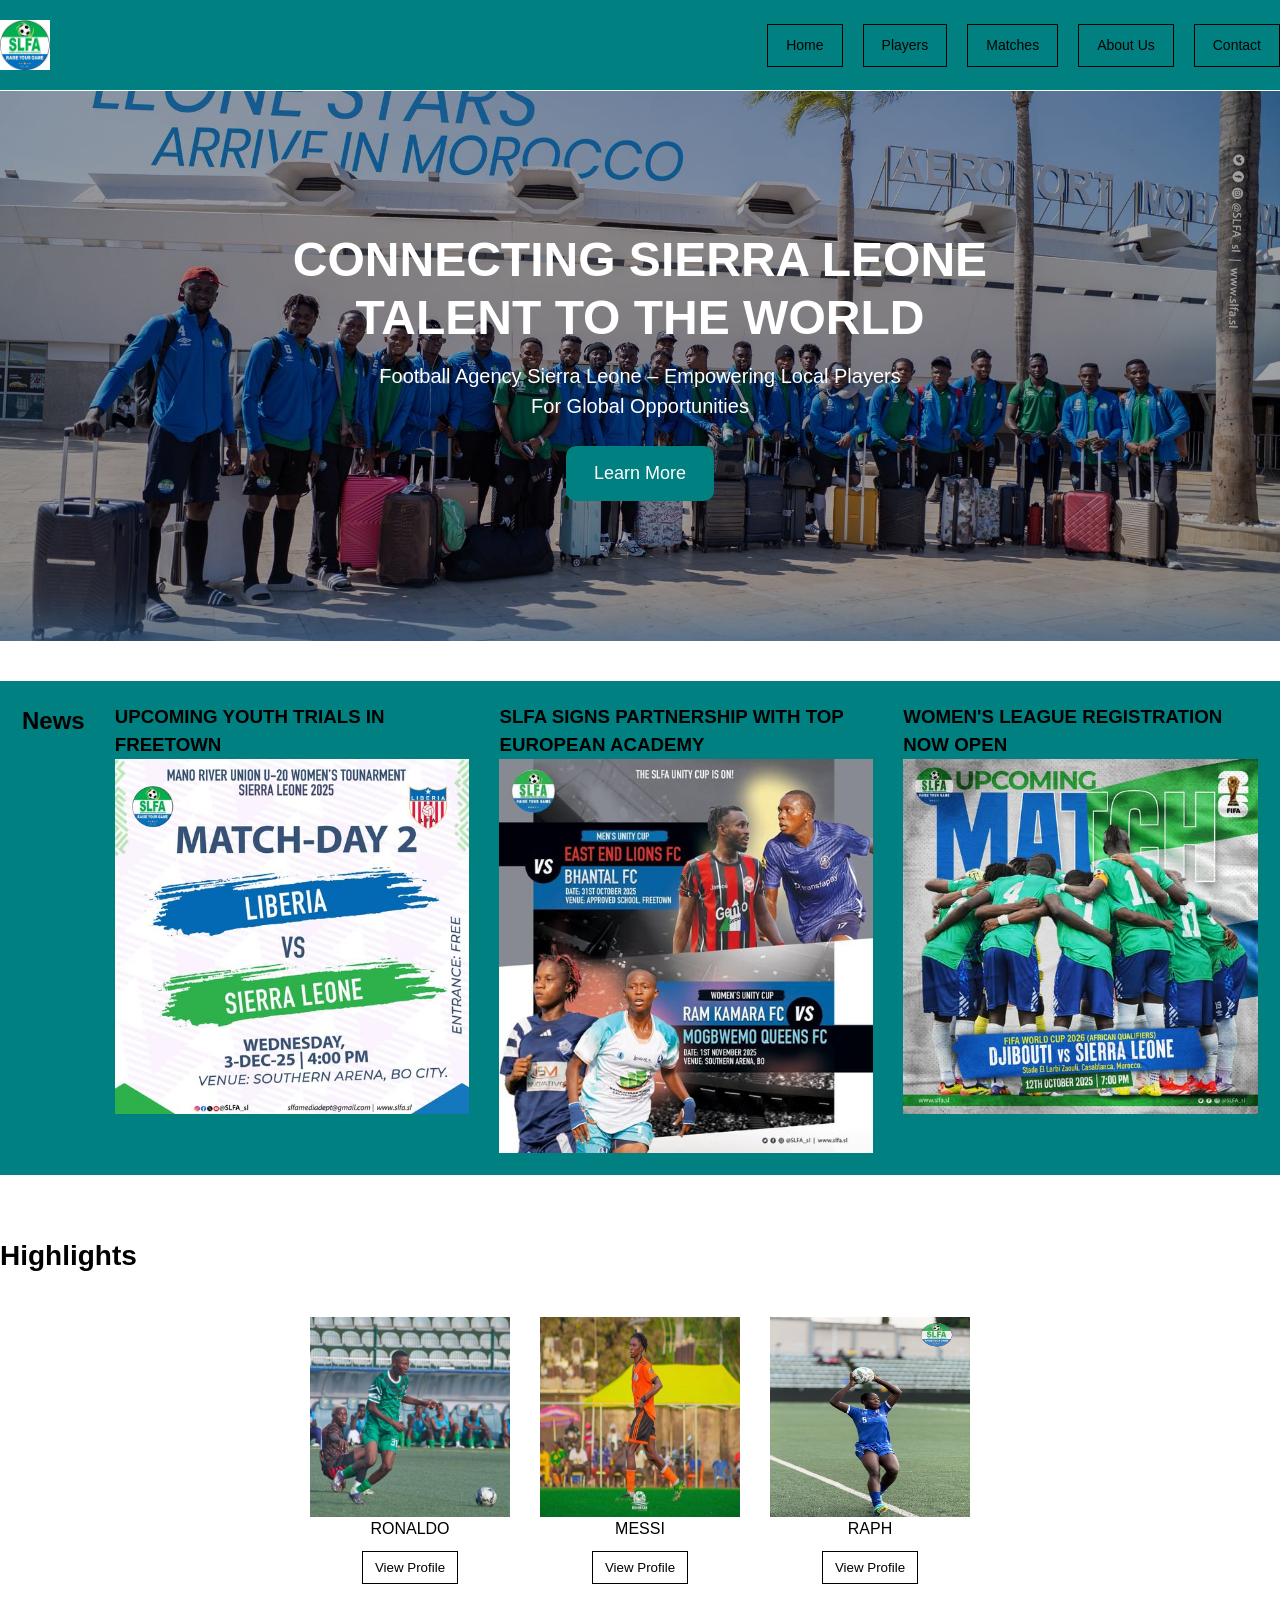
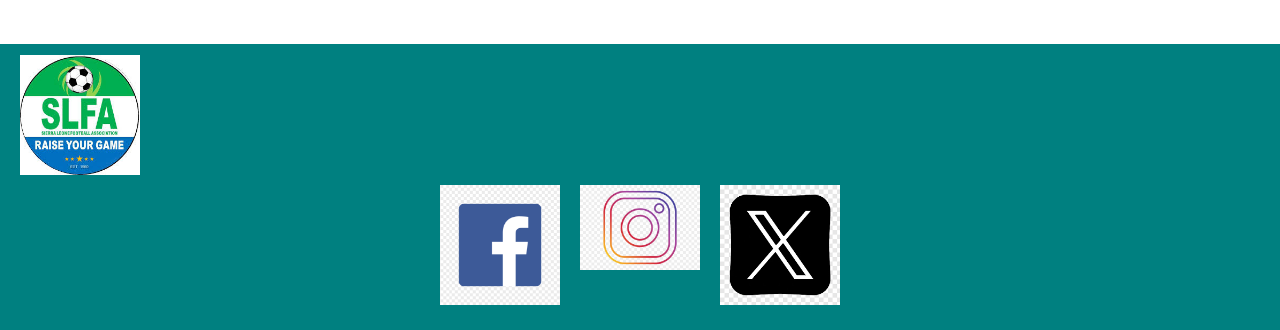
<file: index.html>
<!DOCTYPE html>
<html lang="en">
<head>
    <meta charset="UTF-8">
    <meta name="viewport" content="width=device-width, initial-scale=1.0">
    <title>SLFA – Home</title>
    <link rel="stylesheet" href="style.css">
</head>
<body>

    
    <header class="navbar">
        <div class="logo">
            <img src="images/SLFA LOGO.jpeg" alt="SLFA Logo">
        </div>

        <nav>
            <ul class="nav-links">
                <li><a href="index.html">Home</a></li>
                <li><a href="players.html">Players</a></li>
                <li><a href="matches.html">Matches</a></li>
                <li><a href="about.html">About Us</a></li>
                <li><a href="contact.html">Contact</a></li>
            </ul>
        </nav>
    </header>

    
    <section class="hero">
        <div class="hero-overlay"> </div>

        <img src="images/Hero SLFA.jpeg" class="hero-img" />
        <div class="hero-content">
        <h1>CONNECTING SIERRA LEONE TALENT TO THE WORLD</h1>
        <p>Football Agency Sierra Leone – Empowering Local Players<br>
        For Global Opportunities</p>

    <a href="about.html" class="hero-btn">Learn More</a>
      </div>
    </section>

    
    <section class="news-section">
        <h2>News</h2>

        <div class="news-card">
        <h3>UPCOMING YOUTH TRIALS IN FREETOWN</h3>
        <img src="images/MATCH 1.jpg" alt="news Image">
    </div>

    <div class="news-card">
        <h3>SLFA SIGNS PARTNERSHIP WITH  TOP EUROPEAN ACADEMY</h3>
        <img src="images/MATCH 2.jpg" alt="news Image">
    </div>

    <div class="news-card">
        <h3>WOMEN'S LEAGUE REGISTRATION NOW OPEN</h3>
        <img src="images/MATCH 3.jpg" alt="news Image">
    </div>

</section>

    
    <section class="highlights">
        <h2>Highlights</h2>

        <div class="highlight-grid">

            <div class="player-card">
                <img src="images/Highlight 1.jpg" alt="Player">
                <p>RONALDO</p>
                <button>View Profile</button>
            </div>

            <div class="player-card">
                <img src="images/Highlight 2.jpg" alt="Player">
                <p>MESSI</p>
                <button>View Profile</button>
            </div>

            <div class="player-card">
                <img src="images/Highlight 3.jpg" alt="Player">
                <p>RAPH</p>
                <button>View Profile</button>
            </div>

        </div>
    </section>

    
    <footer class="footer">
        <div class="footer-logo">
            <img src="images/SLFA LOGO.jpeg" alt="SLFA Footer Logo">
        </div>

        <div class="social-icons">
            <a href="#"><img src="images/Facbook Logo.png" alt="Facebook"></a>
            <a href="#"><img src="images/Instagram Logo.png" alt="Instagram"></a>
            <a href="#"><img src="images/X Logo.png" alt="X Social"></a>
        </div>
    </footer>

</body>
</html>
</file>
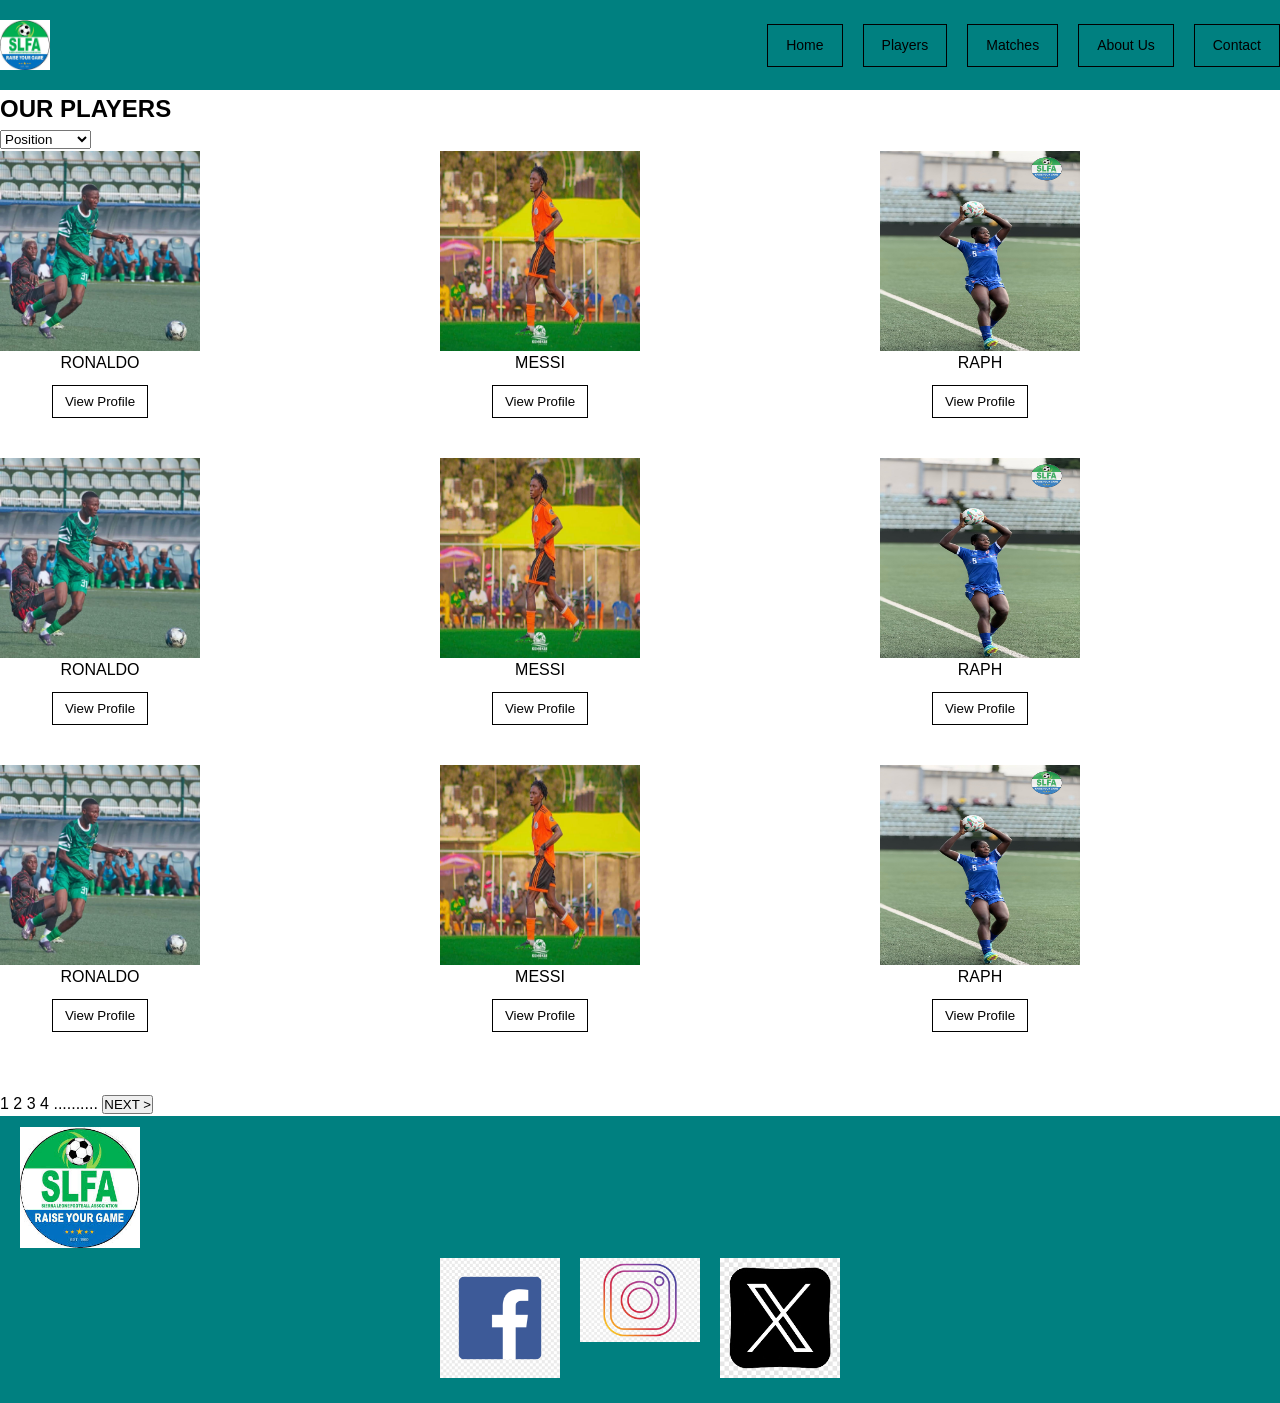
<file: players.html>
<!DOCTYPE html>
<html lang="en">
<head>
    <meta charset="UTF-8">
    <meta name="viewport" content="width=device-width, initial-scale=1.0">
    <title>SLFA – Players</title>
    <link rel="stylesheet" href="style.css">
</head>

<body>

    
    <header class="navbar">
        <div class="logo">
            <img src="images/SLFA LOGO.jpeg" alt="SLFA Logo">
        </div>

        <nav>
            <ul class="nav-links">
                <li><a href="index.html">Home</a></li>
                <li><a class="active" href="players.html">Players</a></li>
                <li><a href="matches.html">Matches</a></li>
                <li><a href="about.html">About Us</a></li>
                <li><a href="contact.html">Contact</a></li>
            </ul>
        </nav>
    </header>

    
    <section class="players-header">
        <h1>OUR PLAYERS</h1>

        <div class="position-filter">
            <label for="position"></label>
            <select id="position" name="position">
                <option value="">Position</option>
                <option value="forward">Forward</option>
                <option value="midfielder">Midfielder</option>
                <option value="defender">Defender</option>
                <option value="goalkeeper">Goalkeeper</option>
            </select>
        </div>
    </section>

    
    <section class="players-grid">

        
        <div class="player-card">
            <img src="images/Highlight 1.jpg" alt="Player">
            <p>RONALDO</p>
            <button>View Profile</button>
        </div>

        <div class="player-card">
            <img src="images/Highlight 2.jpg" alt="Player">
            <p>MESSI</p>
            <button>View Profile</button>
        </div>

        <div class="player-card">
            <img src="images/Highlight 3.jpg" alt="Player">
            <p>RAPH</p>
            <button>View Profile</button>
        </div>

        
        <div class="player-card">
            <img src="images/Highlight 1.jpg" alt="Player">
            <p>RONALDO</p>
            <button>View Profile</button>
        </div>

        <div class="player-card">
            <img src="images/Highlight 2.jpg" alt="Player">
            <p>MESSI</p>
            <button>View Profile</button>
        </div>

        <div class="player-card">
            <img src="images/Highlight 3.jpg" alt="Player">
            <p>RAPH</p>
            <button>View Profile</button>
        </div>

        
        <div class="player-card">
            <img src="images/Highlight 1.jpg" alt="Player">
            <p>RONALDO</p>
            <button>View Profile</button>
        </div>

        <div class="player-card">
            <img src="images/Highlight 2.jpg" alt="Player">
            <p>MESSI</p>
            <button>View Profile</button>
        </div>

        <div class="player-card">
            <img src="images/Highlight 3.jpg" alt="Player">
            <p>RAPH</p>
            <button>View Profile</button>
        </div>

    </section>

    
    <section class="pagination">
        <span>1</span>
        <span>2</span>
        <span>3</span>
        <span>4</span>
        <span>..........</span>

        <button class="next-btn">NEXT ></button>
    </section>

    
    <footer class="footer">
        <div class="footer-logo">
            <img src="images/SLFA LOGO.jpeg" alt="SLFA Footer Logo">
        </div>

        <div class="social-icons">
            <a href="#"><img src="images/Facbook Logo.png" alt="Facebook"></a>
            <a href="#"><img src="images/Instagram Logo.png" alt="Instagram"></a>
            <a href="#"><img src="images/X Logo.png" alt="X"></a>
        </div>
    </footer>

</body>
</html>
</file>
<file: style.css>
* {
    margin: 0;
    padding: 0;
    box-sizing: border-box;
}

body {
    font-family: Arial, sans-serif;
    background: #fff;
    color: #000;
    line-height: 1.5;
}

a {
    text-decoration: none;
    color: inherit;
}

img {
    width: 100%;
    height: auto;
    display: block;
}

.container {
    width: 90%;
    max-width: 1200px;
    margin: auto;
}


header {
    width: 100%;
    padding: 20px 0;
    border-bottom: 1px solid white;
    background-color: teal;
}

.navbar {
    display: flex;
    justify-content: space-between;
    align-items: center;
}

.logo {
    width: 50px;
}

nav ul {
    display: flex;
    gap: 20px;
    list-style: none;
}

nav ul li {
    padding: 10px 18px;
    border: 1px solid #000;
    font-size: 14px;
    cursor: pointer;
}

nav ul li:hover {
    background: #000;
    color: #fff;
}


.hero, .about-hero {
  position: relative;
  width: 100%;
  height: 550px;
  overflow: hidden;
  display: flex;
  align-items: center;
  justify-content: center;
}

.hero-img, .about-hero img {
  width: 100%;
  height: 100%;
  object-fit: cover;
}

.hero-overlay {
  position: absolute;
  inset: 0;
  background: rgba(0,0,0,0.35);
}

.hero-content {
  position: absolute;
  text-align: center;
  color: white;
  max-width: 800px;
  padding: 20px;
  z-index: 2;
}

.hero-content h1 {
  font-size: 48px;
  line-height: 1.2;
  margin-bottom: 15px;
}

.hero-content p {
  font-size: 20px;
  margin-bottom: 25px;
}

.hero-btn {
  display: inline-block;
  background: teal;
  padding: 14px 28px;
  color: white;
  border-radius: 10px;
  font-size: 18px;
  transition: 0.3s;
}

.hero-btn:hover {
  background: #0033ff;
}



.news-section {
    margin: 60px 0;
    border: 2px solid #000;
    padding: 20px;
     display: flex;
    justify-content: space-between;
    align-items: flex-start;
    justify-content: center;
    gap: 30px;
    margin-top: 40px;
    border-color: teal;
    background-color: teal;
}

.news-title {
    font-size: 24px;
    font-weight: bold;
    margin-bottom: 20px;
}

.news-grid {
    display: flex;
    justify-content: space-between;
    align-items: flex-start;
}






.highlights {
    margin: 60px 0;
    align-items: right;
}


.highlights h2 {
    font-size: 28px;
    margin-bottom: 20px;
    align-items: center;
}

.highlight-grid {
    display: flex;
    justify-content: center;
    gap: 30px;
    margin-top: 40px;
    border-color: teal;
}
.player-card-row {
    display: flex;
    gap: 40px;
}

.player-card {
    width: 200px;
    text-align: center;
}

.player-card img {
    height: 200px;
    background: #eee;
}

.player-card button {
    margin-top: 10px;
    padding: 8px 12px;
    border: 1px solid #000;
    background: #fff;
    cursor: pointer;
}


.players-page .filter-bar {
    display: flex;
    align-items: center;
    margin: 40px 0;
}

.filter-select {
    border: 1px solid #000;
    padding: 8px;
    width: 200px;
}

.players-grid {
    display: grid;
    grid-template-columns: repeat(3, 1fr);
    gap: 40px;
    margin-bottom: 60px;
}


.match-list {
    margin: 40px 0;
    display: flex;
    justify-content: center;
    gap: 30px;
    border-color: teal;
}

.match-box {
    border: 1px solid #000;
    padding: 20px;
    margin-bottom: 20px;
}

.match-title {
    font-weight: bold;
    margin-top: 10px;
}

.calendar-section {
    margin: 40px 0;
    width: 100%;
}

.calendar-section img {
    height: 280px;
    background: #eee;
}


.about-section {
    margin: 40px 0;
    text-align: center;
}

.about-hero-img {
    width: 100%;
    height: 280px;
    background: #eee;
    margin: 20px 0;
}

.vision-mission {
    display: flex;
    gap: 40px;
    margin: 40px 0;
    text-align: center;
}

.vision-mission-container {
display: flex;
  gap: 30px;
  margin-bottom: 50px;
}

.mission, .vision {
  flex: 1;
  background: white;
  padding: 25px;
  border-radius: 12px;
  box-shadow: 0 5px 15px rgba(0,0,0,0.1);
}

.vision-box, .mission-box {
    width: 50%;
    height: 150px;
    border: 1px solid #000;
    padding: 20px;
}

.team-section {
    margin: 40px 0;
    text-align: center;
}

.team-grid {
    display: flex;
    gap: 40px;
}

.team-card {
    width: 180px;
    text-align: center;
    justify-content: center;
}

.team-card img {
    height: 180px;
    background: #eee;
}

.team-grid {
    display: flex;
    justify-content: center;
    gap: 30;
    margin-top: 40px;
    border-color: teal;
}


.contact-container {
  max-width: 750px;
  margin: 50px auto;
  padding: 0 20px;
}

.contact-container h2 {
  text-align: center;
  margin-bottom: 30px;
}

.contact-container form {
  display: grid;
  gap: 20px;
}

.contact-container input,
.contact-container textarea {
  width: 100%;
  padding: 14px;
  border-radius: 10px;
  border: 1px solid #ccc;
  font-size: 16px;
}

.contact-container button {
  background:teal;
  color: white;
  padding: 14px;
  border-radius: 10px;
  font-size: 18px;
  border: none;
  transition: 0.3s;
}

.contact-container button:hover {
  background: #0a74ff;
}





footer {
    padding: 10px 20px;
    border-top: 1px solid teal;
    text-align: center;
    background-color: teal;
    width: 100%;
}

footer img {
    width: 120px;
    margin-bottom: 10px;
}

.social-icons {
    display: flex;
    justify-content: center;
    gap: 20px;
    margin: 5px 0;
    font-size: 22px;
    cursor: pointer;
}
</file>
